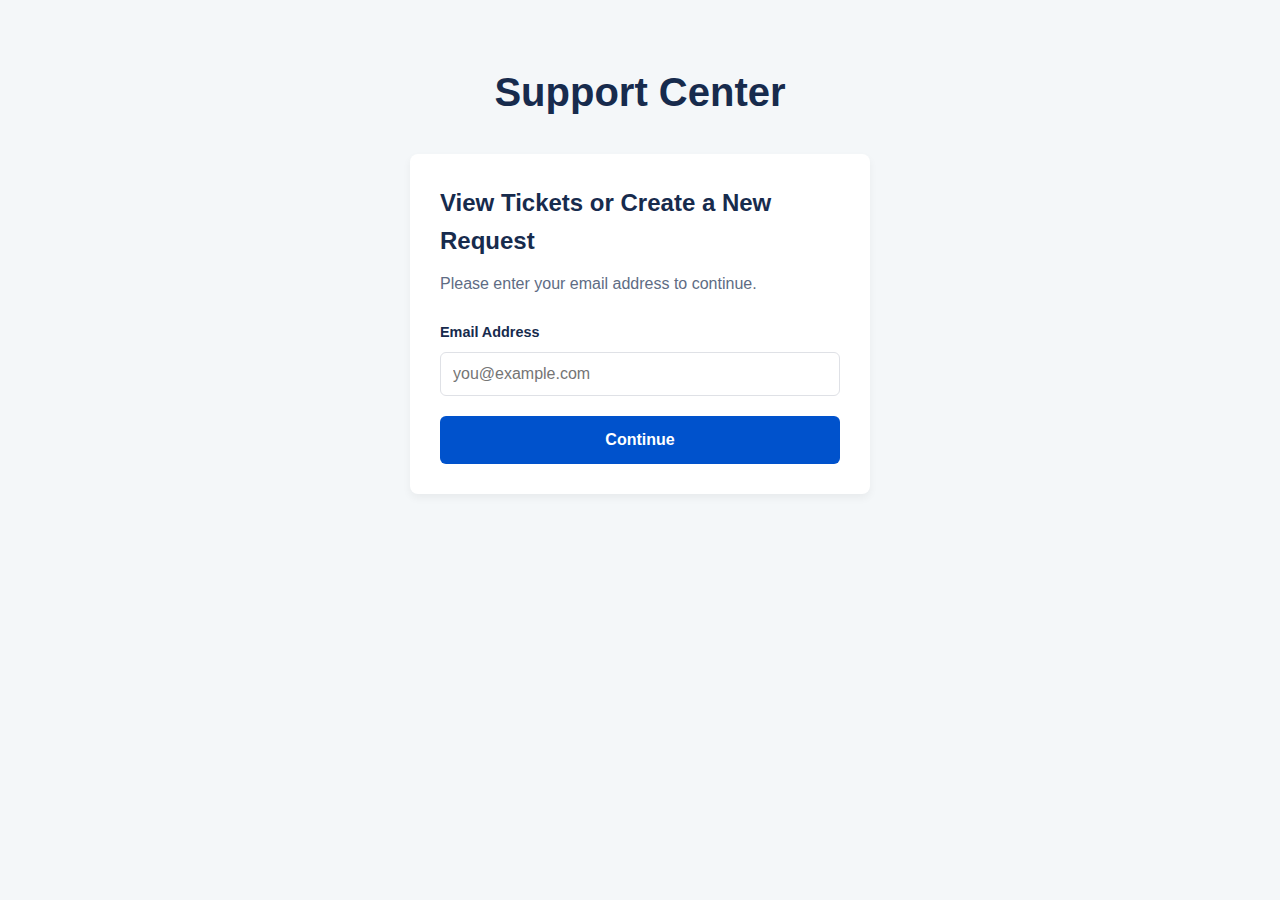
<file: index.html>
<!DOCTYPE html>
<html lang="en">
<head>
    <meta charset="UTF-8">
    <title>Support Center</title>
    <link rel="stylesheet" href="style.css">
</head>
<body>
    <div class="container" style="max-width: 500px;">
        <header>
            <h1>Support Center</h1>
        </header>
        <main class="card">
            <h2>View Tickets or Create a New Request</h2>
            <p style="color: #5e6c84; margin-bottom: 25px;">Please enter your email address to continue.</p>
            
            <form id="login-form">
                <div class="form-group">
                    <label for="email">Email Address</label>
                    <input type="email" id="email" name="email" placeholder="you@example.com" required>
                </div>
                <button type="submit" class="submit-btn">Continue</button>
            </form>
        </main>
    </div>
    <script>
        document.getElementById('login-form').addEventListener('submit', function(event) {
            event.preventDefault(); 
            const email = document.getElementById('email').value;
            if (email) {
                window.location.href = `ticket.html?email=${encodeURIComponent(email)}`;
            }
        });
    </script>
</body>
</html>
</file>
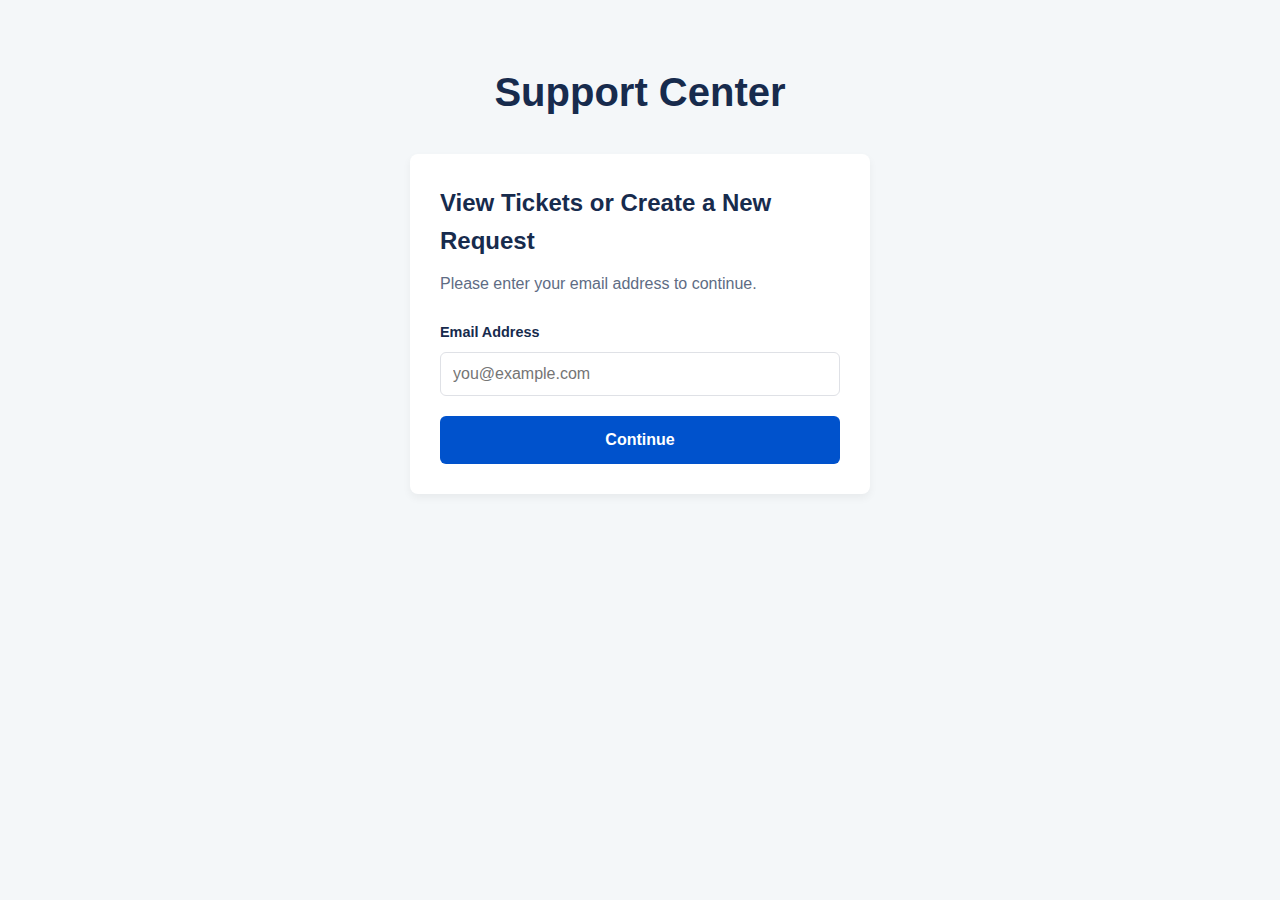
<file: ticket.html>
<!DOCTYPE html>
<html lang="en">
<head>
    <meta charset="UTF-8">
    <meta name="viewport" content="width=device-width, initial-scale=1.0">
    <title>Submit a Support Request</title>
    <link rel="stylesheet" href="style.css">
    <link href="https://fonts.googleapis.com/css2?family=Inter:wght@400;500;600;700&display=swap" rel="stylesheet">
</head>
<body>
    <div class="container">
        <header>
            <h1>Support Center</h1>
        </header>

        <main class="card">
            <h2>Submit a New Support Request</h2>
            <div class="container">
    <header>
        <h1>Support Center</h1>
        <span class="welcome-message">
            Welcome! <a href="logout.php" class="logout-link">Logout</a>
        </span>
    </header>
    
    </div>
            <div id="success-message" style="display: none;"></div>
            <form id="ticket-form" method="POST" enctype="multipart/form-data">
                <div class="form-row">
                    <div class="form-group">
                        <label for="name">Full Name <span class="required-star">*</span></label>
                        <input type="text" id="name" name="name" required>
                    </div>
                    <div class="form-group">
                        <label for="email">Email Address <span class="required-star">*</span></label>
                        <input type="email" id="email" name="email" required>
                    </div>
                </div>
                <div class="form-group">
                    <label for="phone">Phone Number <span class="required-star">*</span></label>
                    <div class="phone-input-group">
                        <select id="country-code" name="country-code"></select>
                        <input type="tel" id="phone" name="phone" required>
                    </div>
                </div>
                <div class="form-group">
                    <label for="subject">Subject <span class="required-star">*</span></label>
                    <input type="text" id="subject" name="subject" required>
                </div>
                <div class="form-group">
                    <label for="description">Description <span class="required-star">*</span></label>
                    <textarea id="description" name="description" rows="6" required></textarea>
                </div>
                <div class="form-group">
                    <label for="attachment">Attachment</label>
                    <input type="file" id="attachment" name="attachment">
                    <p class="file-info">Max file size: 2MB. (Optional)</p>
                </div>
                <button type="submit" class="submit-btn">Submit Ticket</button>
            </form>
        </main>

        <section class="card">
            <h2>Your Recent Tickets</h2>
            <div class="ticket-list">
                <table class="ticket-history-table">
                    <thead>
                        <tr>
                            <th>Ticket ID</th>
                            <th>Subject</th>
                            <th>Date</th>
                            <th>Status</th>
                            <th>Action</th>
                        </tr>
                    </thead>
                    <tbody id="ticket-history-body"></tbody>
                </table>
                <p id="no-tickets-message" style="display: none;">You have no recent support tickets.</p>
            </div>
        </section>
    </div>

    <div id="user-ticket-modal" class="modal">
        <div class="modal-content">
            <span class="close-button">&times;</span>
            <div id="modal-header">
                <h2 id="modal-ticket-id">Ticket #XXXXX</h2>
                <span id="modal-status-display" class="status"></span>
            </div>
            <div class="modal-body">
                <div class="ticket-info-grid">
                    <p><strong>Requester:</strong> <span id="modal-requester"></span></p>
                    <p><strong>Email:</strong> <span id="modal-email"></span></p>
                    <p><strong>Phone:</strong> <span id="modal-phone"></span></p>
                    <p><strong>Date Created:</strong> <span id="modal-date"></span></p>
                </div>
                <p class="ticket-subject"><strong>Subject:</strong> <span id="modal-subject"></span></p>
                <h3 class="history-title">Description:</h3>
                <div id="modal-description-area"></div>
                <h3 class="history-title">Attachment:</h3>
                <div id="modal-attachment-area"></div>
                <h3 class="history-title">Admin Comment:</h3>
                <div id="modal-admin-comment-area"></div>
            </div>
        </div>
    </div>

    <script src="script.js"></script>
</body>
</html>
</file>
<file: style.css>
/* --- Global Styles & Variables --- */
:root {
    --primary-color: #0052cc;
    --primary-hover: #0041a3;
    --border-color: #dfe1e6;
    --background-color: #f4f7f9;
    --text-color: #172b4d;
    --text-light: #5e6c84;
    --card-background: #ffffff;
    --required-star-color: #d93025;
}

* {
    box-sizing: border-box;
    margin: 0;
    padding: 0;
}

body {
    font-family: 'Inter', sans-serif;
    background-color: var(--background-color);
    color: var(--text-color);
    line-height: 1.6;
}

.container {
    max-width: 900px;
    margin: 40px auto;
    padding: 20px;
}

header {
    text-align: center;
    margin-bottom: 30px;
}

header h1 {
    font-size: 2.5rem;
    font-weight: 700;
}

header p {
    font-size: 1.1rem;
    color: var(--text-light);
}

.card {
    background-color: var(--card-background);
    border-radius: 8px;
    box-shadow: 0 4px 8px rgba(0, 0, 0, 0.05);
    padding: 30px;
    margin-bottom: 30px;
}

h2 {
    font-size: 1.5rem;
    margin-bottom: 10px;
}

/* --- Form Styles --- */
.form-row {
    display: flex;
    gap: 20px;
}

.form-group {
    flex: 1;
    margin-bottom: 20px;
}

.form-group label {
    display: block;
    font-weight: 600;
    margin-bottom: 8px;
    font-size: 0.9rem;
}

.required-star {
    color: var(--required-star-color);
    font-weight: 600;
    margin-left: 2px;
}

input[type="text"],
input[type="email"],
input[type="tel"],
textarea {
    width: 100%;
    padding: 12px;
    border: 1px solid var(--border-color);
    border-radius: 6px;
    font-size: 1rem;
    font-family: 'Inter', sans-serif;
    transition: border-color 0.2s, box-shadow 0.2s;
}

input[type="text"]:focus,
input[type="email"]:focus,
input[type="tel"]:focus,
textarea:focus {
    outline: none;
    border-color: var(--primary-color);
    box-shadow: 0 0 0 3px rgba(0, 82, 204, 0.2);
}

textarea {
    resize: vertical;
}

.file-info {
    font-size: 0.85rem;
    color: var(--text-light);
    margin-top: 8px;
}

.submit-btn {
    width: 100%;
    padding: 15px;
    background-color: var(--primary-color);
    color: white;
    border: none;
    border-radius: 6px;
    font-size: 1rem;
    font-weight: 600;
    cursor: pointer;
    transition: background-color 0.2s;
}

.submit-btn:hover {
    background-color: var(--primary-hover);
}


/* --- Phone Input Group --- */
.phone-input-group {
    display: flex;
    align-items: center;
    gap: 10px;
}

.phone-input-group select {
    padding: 12px 8px;
    border: 1px solid var(--border-color);
    border-radius: 6px;
    background-color: #f4f7f9;
    font-family: 'Inter', sans-serif;
    font-size: 1rem;
    flex-shrink: 0; /* Prevents the select box from shrinking */
}

.phone-input-group input {
    width: 100%;
}

/* --- Responsive Adjustments --- */
@media (max-width: 600px) {
    .form-row {
        flex-direction: column;
        gap: 0;
    }
}

/* --- Add these new rules to the bottom of your style.css --- */

/* Main table styling */
.ticket-history-table {
    width: 100%;
    border-collapse: collapse;
    margin-top: 15px;
}

/* Table header and cell styling */
.ticket-history-table th,
.ticket-history-table td {
    padding: 12px 15px;
    text-align: left;
    border-bottom: 1px solid #f0f0f0;
    vertical-align: middle;
}

/* Header-specific styling */
.ticket-history-table th {
    font-size: 0.85rem;
    font-weight: 600;
    color: var(--text-light);
    text-transform: uppercase;
}

/* Status tag styling */
.status {
    padding: 4px 10px;
    border-radius: 12px;
    font-size: 0.8rem;
    font-weight: 600;
    display: inline-block;
}

.status-open {
    background-color: #e3fcef;
    color: #067647;
}

.status-in-progress {
    background-color: #fff0b3;
    color: #974f0c;
}

.status-closed {
    background-color: #f4f5f7;
    color: #5e6c84;
}
/* --- Add this new rule to your style.css --- */

/* Style for disabled input fields */
input:disabled {
    cursor: not-allowed;
    background-color: #f4f5f7; /* A light grey to show it's inactive */
    color: #5e6c84;
}

/* --- Add these new rules to style.css --- */

/* View button in the user's ticket history table */
.view-btn {
    background-color: #007bff;
    color: white;
    padding: 6px 14px;
    border-radius: 6px;
    text-decoration: none;
    font-size: 0.9rem;
    font-weight: 500;
    cursor: pointer;
    border: none;
    transition: background-color 0.2s;
}
.view-btn:hover {
    background-color: #0056b3;
}

/* Modal styles (can be shared with admin modal if in the same file) */
.modal {
    display: none;
    position: fixed;
    z-index: 1000;
    left: 0;
    top: 0;
    width: 100%;
    height: 100%;
    overflow: auto;
    background-color: rgba(0,0,0,0.4);
    padding-top: 60px;
}
.modal-content {
    background-color: #fefefe;
    margin: 5% auto;
    padding: 30px;
    border-radius: 8px;
    box-shadow: 0 5px 15px rgba(0,0,0,0.3);
    width: 80%;
    max-width: 600px;
    position: relative;
}
.close-button {
    color: #aaa;
    position: absolute;
    top: 15px;
    right: 25px;
    font-size: 28px;
    font-weight: bold;
    cursor: pointer;
}
.modal-body h3 {
    margin-top: 20px;
    margin-bottom: 10px;
    border-top: 1px solid #eee;
    padding-top: 15px;
}
.modal-body p {
    margin-bottom: 10px;
}
.info-message {
    color: #5e6c84;
}
.attachment-link {
    display: inline-block;
    padding: 8px 12px;
    background-color: #e9ecef;
    border-radius: 4px;
    text-decoration: none;
    color: #007bff;
    font-weight: 500;
}
/* Add this to your style.css */
header {
    position: relative; /* Needed to position the welcome message */
}
.welcome-message {
    position: absolute;
    top: 0;
    right: 0;
    font-size: 0.9em;
    color: #555;
}
.logout-link {
    color: #007bff;
    text-decoration: none;
}
.logout-link:hover {
    text-decoration: underline;
}
</file>
